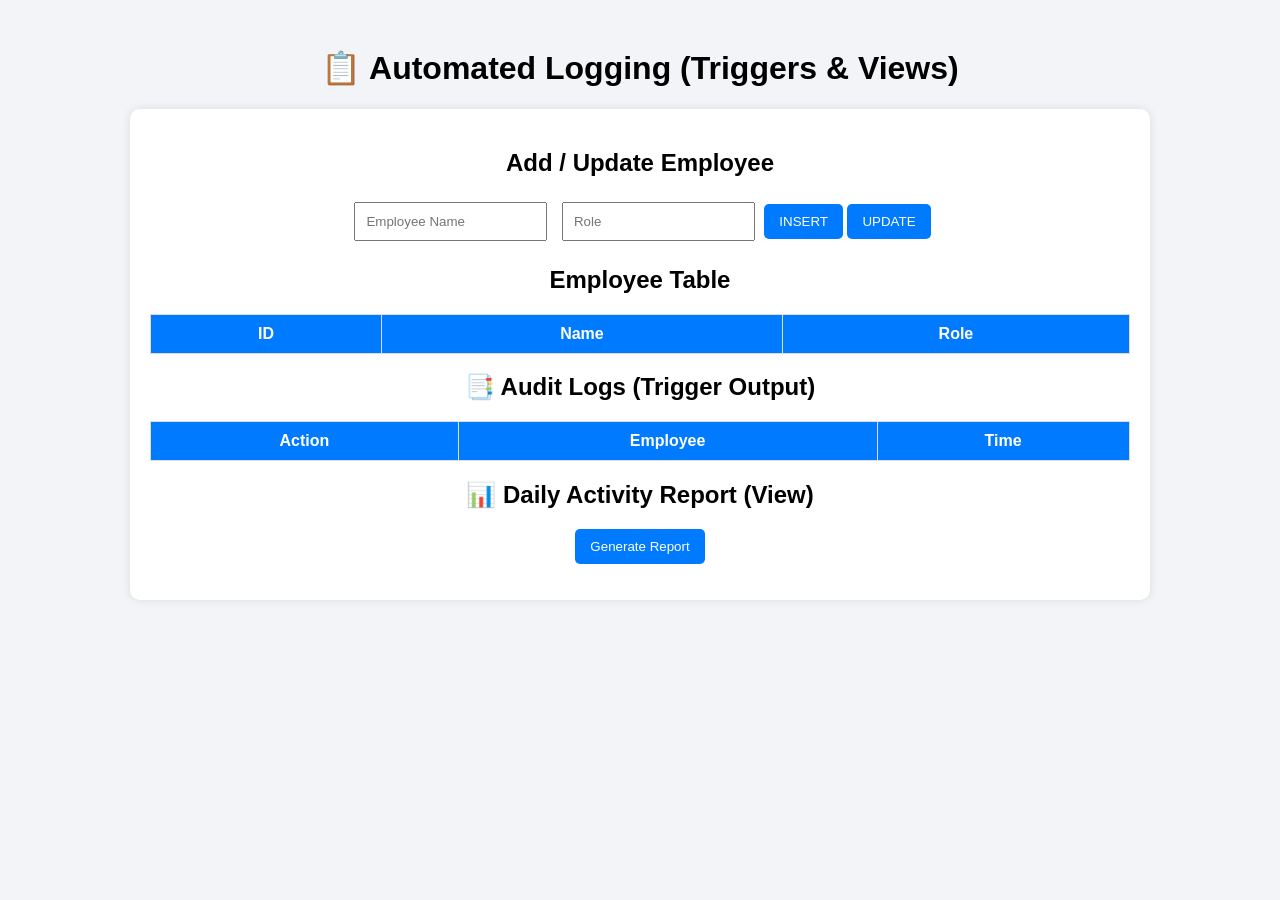
<file: automated loggin/index.html>
<!DOCTYPE html>
<html lang="en">
<head>
    <meta charset="UTF-8">
    <title>Audit Logging System</title>
    <link rel="stylesheet" href="style.css">
</head>

<body>

<h1>📋 Automated Logging (Triggers & Views)</h1>

<div class="container">

    <h2>Add / Update Employee</h2>

    <input type="text" id="name" placeholder="Employee Name">
    <input type="text" id="role" placeholder="Role">

    <button onclick="insertEmployee()">INSERT</button>
    <button onclick="updateEmployee()">UPDATE</button>

    <h2>Employee Table</h2>
    <table>
        <thead>
            <tr>
                <th>ID</th>
                <th>Name</th>
                <th>Role</th>
            </tr>
        </thead>
        <tbody id="employeeTable"></tbody>
    </table>

    <h2>📑 Audit Logs (Trigger Output)</h2>
    <table>
        <thead>
            <tr>
                <th>Action</th>
                <th>Employee</th>
                <th>Time</th>
            </tr>
        </thead>
        <tbody id="logTable"></tbody>
    </table>

    <h2>📊 Daily Activity Report (View)</h2>
    <button onclick="showDailyReport()">Generate Report</button>
    <p id="dailyReport"></p>

</div>

<script src="script.js"></script>
</body>
</html>
</file>
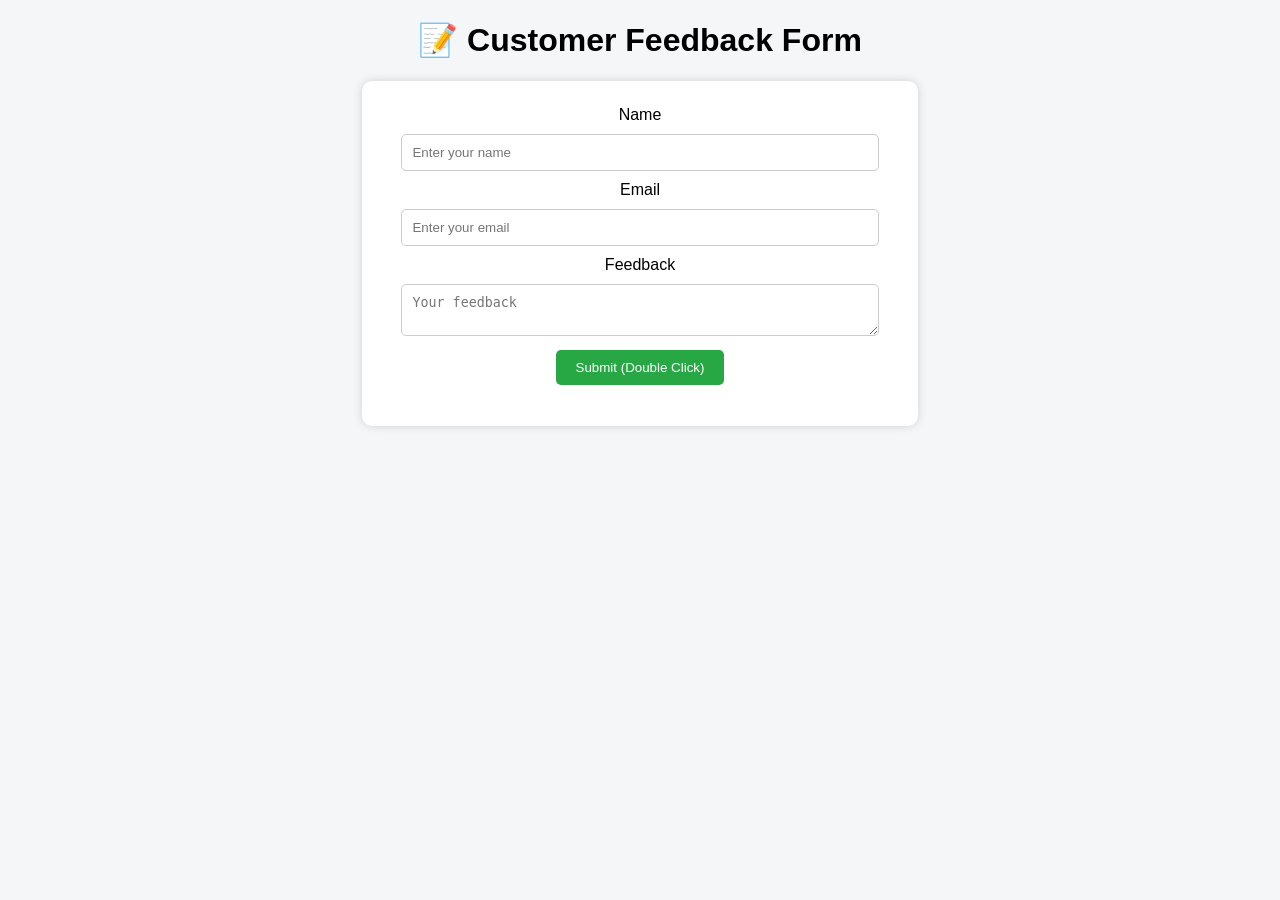
<file: interactive events/index.html>
<!DOCTYPE html>
<html lang="en">
<head>
    <meta charset="UTF-8">
    <title>Interactive Feedback Form</title>
    <link rel="stylesheet" href="style.css">
</head>

<body>

<h1>📝 Customer Feedback Form</h1>

<div class="form-container">

    <label>Name</label>
    <input type="text" id="name" placeholder="Enter your name">

    <label>Email</label>
    <input type="text" id="email" placeholder="Enter your email">

    <label>Feedback</label>
    <textarea id="feedback" placeholder="Your feedback"></textarea>

    <button id="submitBtn">Submit (Double Click)</button>

    <p id="message"></p>

</div>

<script src="script.js"></script>
</body>
</html>
</file>
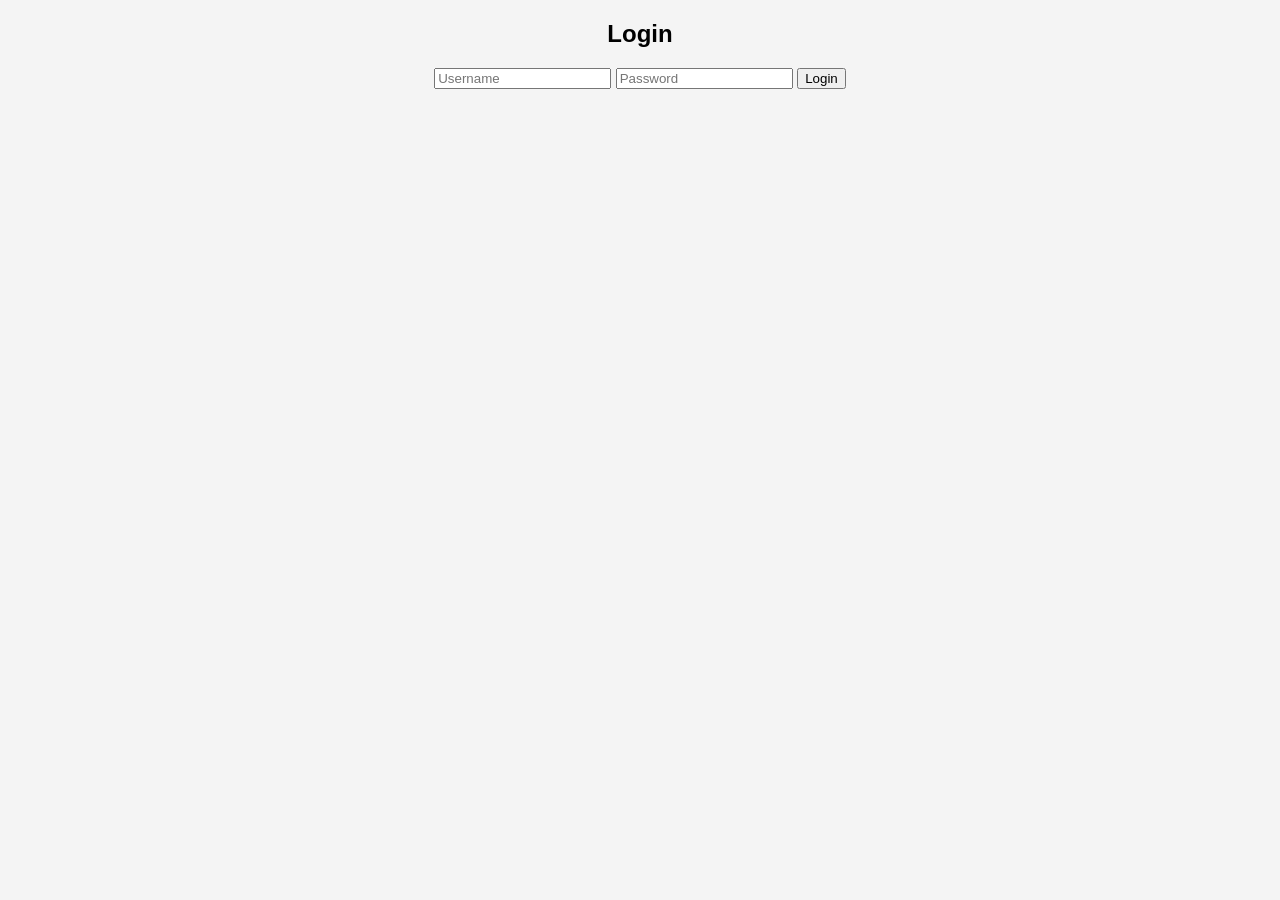
<file: login validation/index.html>
<!DOCTYPE html>
<html>
<head>
    <title>Login Page</title>
    <link rel="stylesheet" href="style.css">
</head>
<body>

<div class="login-box">
    <h2>Login</h2>

    <p id="errorMsg"></p>

    <form onsubmit="return validateLogin()">
        <input type="text" id="username" placeholder="Username">
        <input type="password" id="password" placeholder="Password">
        <button type="submit">Login</button>
    </form>
</div>

<script src="script.js"></script>
</body>
</html>
</file>
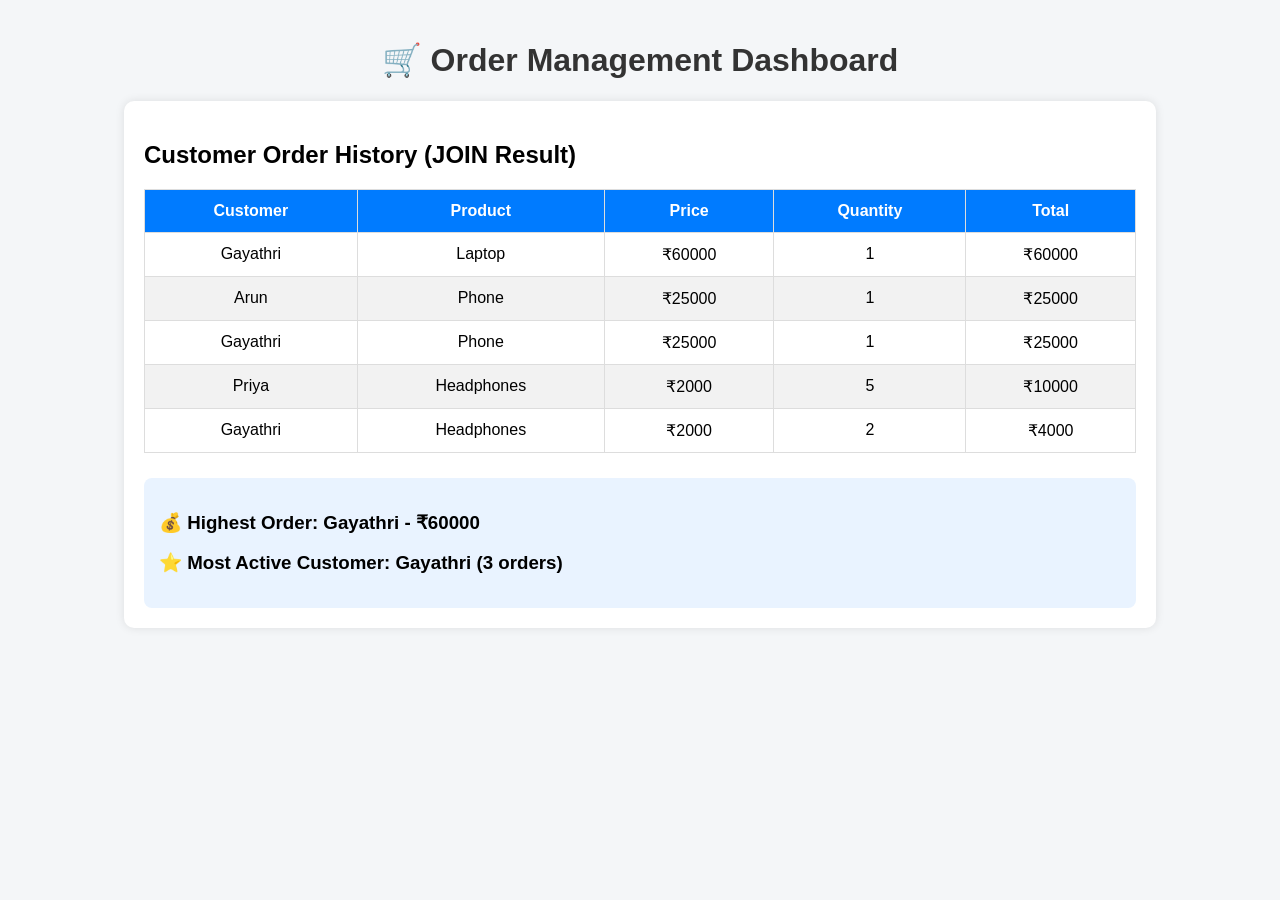
<file: order management/index.html>
<!DOCTYPE html>
<html lang="en">
<head>
    <meta charset="UTF-8">
    <title>Order Management System</title>
    <link rel="stylesheet" href="style.css">
</head>

<body>

<h1>🛒 Order Management Dashboard</h1>

<div class="container">

    <h2>Customer Order History (JOIN Result)</h2>
    <table id="orderTable">
        <thead>
            <tr>
                <th>Customer</th>
                <th>Product</th>
                <th>Price</th>
                <th>Quantity</th>
                <th>Total</th>
            </tr>
        </thead>
        <tbody></tbody>
    </table>

    <div class="results">
        <h3 id="highestOrder"></h3>
        <h3 id="activeCustomer"></h3>
    </div>

</div>

<script src="script.js"></script>
</body>
</html>
</file>
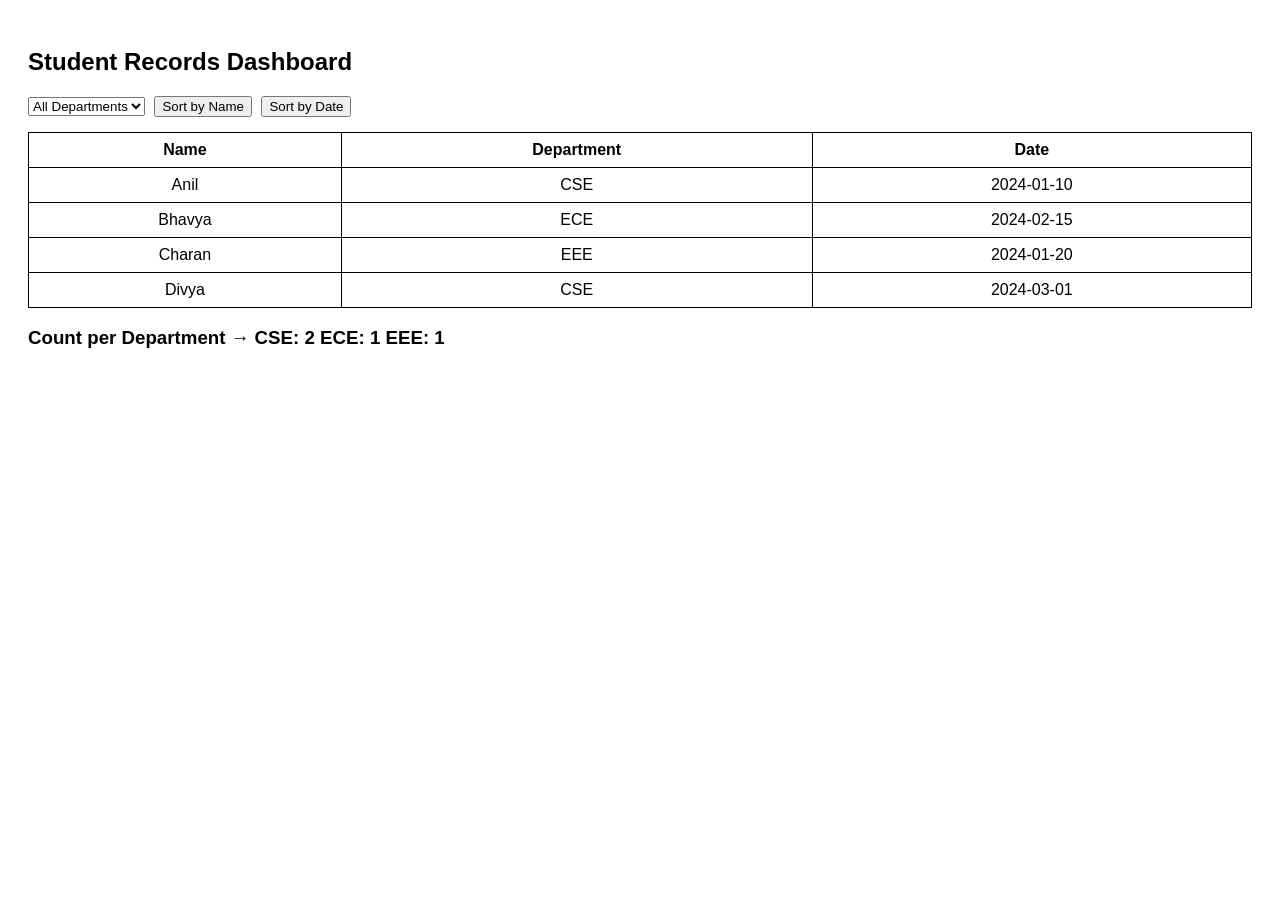
<file: student dashboard/index.html>
<!DOCTYPE html>
<html>
<head>
    <title>Records Dashboard</title>
    <link rel="stylesheet" href="style.css">
</head>
<body>

<h2>Student Records Dashboard</h2>

<div class="controls">
    <select id="deptFilter" onchange="filterByDept()">
        <option value="All">All Departments</option>
        <option value="CSE">CSE</option>
        <option value="ECE">ECE</option>
        <option value="EEE">EEE</option>
    </select>

    <button onclick="sortByName()">Sort by Name</button>
    <button onclick="sortByDate()">Sort by Date</button>
</div>

<table>
    <thead>
        <tr>
            <th>Name</th>
            <th>Department</th>
            <th>Date</th>
        </tr>
    </thead>
    <tbody id="tableBody"></tbody>
</table>

<h3 id="count"></h3>

<script src="script.js"></script>
</body>
</html>
</file>
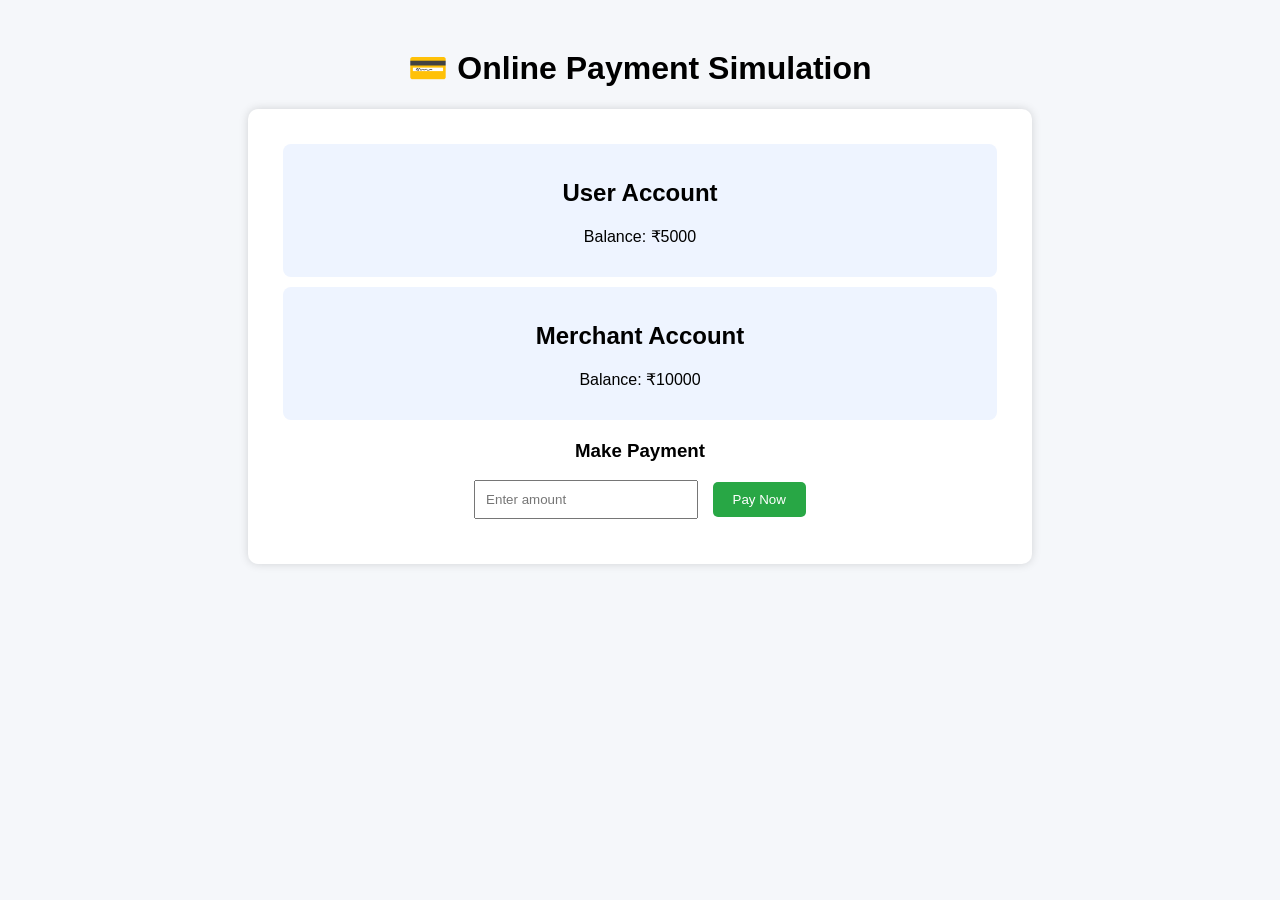
<file: tansaction payment/index.html>
<!DOCTYPE html>
<html lang="en">
<head>
    <meta charset="UTF-8">
    <title>Payment Transaction Simulation</title>
    <link rel="stylesheet" href="style.css">
</head>

<body>

<h1>💳 Online Payment Simulation</h1>

<div class="container">

    <div class="account">
        <h2>User Account</h2>
        <p>Balance: ₹<span id="userBalance"></span></p>
    </div>

    <div class="account">
        <h2>Merchant Account</h2>
        <p>Balance: ₹<span id="merchantBalance"></span></p>
    </div>

    <div class="payment-box">
        <h3>Make Payment</h3>

        <input type="number" id="amount" placeholder="Enter amount">

        <button onclick="processPayment()">Pay Now</button>
    </div>

    <h3 id="status"></h3>

</div>

<script src="script.js"></script>
</body>
</html>
</file>
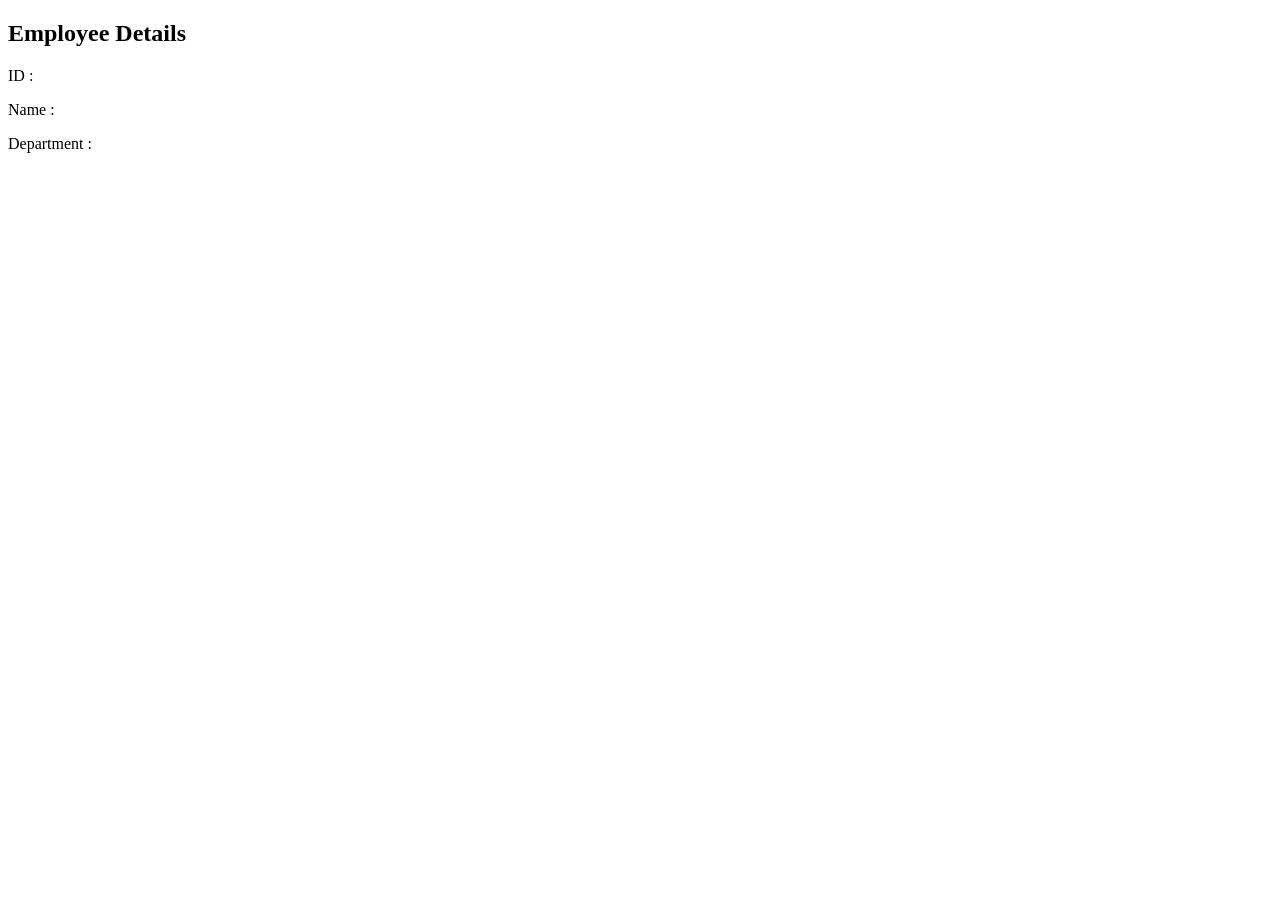
<file: Task_9/target/classes/templates/employee.html>
<!DOCTYPE html>
<html xmlns:th="http://www.thymeleaf.org">
<body>

<h2>Employee Details</h2>

<p>ID : <span th:text="${emp.id}"></span></p>
<p>Name : <span th:text="${emp.name}"></span></p>
<p>Department : <span th:text="${emp.department}"></span></p>

</body>
</html>
</file>
<file: automated loggin/style.css>
body {
    font-family: Arial;
    background: #f2f4f7;
    text-align: center;
    padding: 20px;
}

.container {
    width: 80%;
    margin: auto;
    background: white;
    padding: 20px;
    border-radius: 10px;
    box-shadow: 0 0 10px rgba(0,0,0,0.1);
}

input {
    padding: 10px;
    margin: 5px;
}

button {
    padding: 10px 15px;
    background: #007bff;
    color: white;
    border: none;
    border-radius: 5px;
    cursor: pointer;
}

table {
    width: 100%;
    margin-top: 15px;
    border-collapse: collapse;
}

th, td {
    border: 1px solid #ddd;
    padding: 10px;
}

th {
    background: #007bff;
    color: white;
}
</file>
<file: interactive events/style.css>
body {
    font-family: Arial;
    background: #f4f6f8;
    text-align: center;
}

.form-container {
    width: 40%;
    margin: auto;
    background: white;
    padding: 25px;
    border-radius: 10px;
    box-shadow: 0 0 10px rgba(0,0,0,0.15);
}

input, textarea {
    width: 90%;
    padding: 10px;
    margin: 10px;
    border: 1px solid #ccc;
    border-radius: 5px;
}

/* Hover Highlight */
input:hover, textarea:hover {
    border-color: #007bff;
    background-color: #eef5ff;
}

button {
    padding: 10px 20px;
    background: #28a745;
    color: white;
    border: none;
    border-radius: 5px;
    cursor: pointer;
}

button:hover {
    background: #218838;
}

#message {
    margin-top: 15px;
    font-weight: bold;
}
</file>
<file: login validation/style.css>
body {
    font-family: Arial, sans-serif;
    background-color: #f4f4f4;
    text-align: center;
}

h2 {
    margin-top: 20px;
}

table {
    width: 90%;
    margin: 20px auto;
    border-collapse: collapse;
    background: white;
}

th, td {
    padding: 10px;
    border: 1px solid #ccc;
}

th {
    background-color: #007bff;
    color: white;
}

.results {
    background: white;
    width: 60%;
    margin: 20px auto;
    padding: 15px;
    border-radius: 5px;
}
</file>
<file: order management/style.css>
body {
    font-family: Arial, sans-serif;
    background: #f4f6f8;
    margin: 0;
    padding: 20px;
}

h1 {
    text-align: center;
    color: #333;
}

.container {
    background: white;
    padding: 20px;
    border-radius: 10px;
    width: 80%;
    margin: auto;
    box-shadow: 0 0 10px rgba(0,0,0,0.1);
}

table {
    width: 100%;
    border-collapse: collapse;
    margin-top: 20px;
}

th, td {
    padding: 12px;
    border: 1px solid #ddd;
    text-align: center;
}

th {
    background-color: #007bff;
    color: white;
}

tr:nth-child(even) {
    background-color: #f2f2f2;
}

.results {
    margin-top: 25px;
    padding: 15px;
    background: #e9f3ff;
    border-radius: 8px;
}
</file>
<file: student dashboard/style.css>
body {
    font-family: Arial, sans-serif;
    padding: 20px;
}

.controls {
    margin-bottom: 15px;
}

table {
    width: 100%;
    border-collapse: collapse;
}

th, td {
    border: 1px solid black;
    padding: 8px;
    text-align: center;
}

button {
    margin-left: 5px;
}
</file>
<file: tansaction payment/style.css>
body {
    font-family: Arial;
    background: #f5f7fa;
    text-align: center;
    padding: 20px;
}

.container {
    background: white;
    width: 60%;
    margin: auto;
    padding: 25px;
    border-radius: 10px;
    box-shadow: 0 0 10px rgba(0,0,0,0.15);
}

.account {
    background: #eef4ff;
    padding: 15px;
    margin: 10px;
    border-radius: 8px;
}

.payment-box {
    margin-top: 20px;
}

input {
    padding: 10px;
    width: 200px;
    margin-right: 10px;
}

button {
    padding: 10px 20px;
    background: #28a745;
    color: white;
    border: none;
    cursor: pointer;
    border-radius: 5px;
}

button:hover {
    background: #218838;
}

#status {
    margin-top: 20px;
    font-weight: bold;
}
</file>
